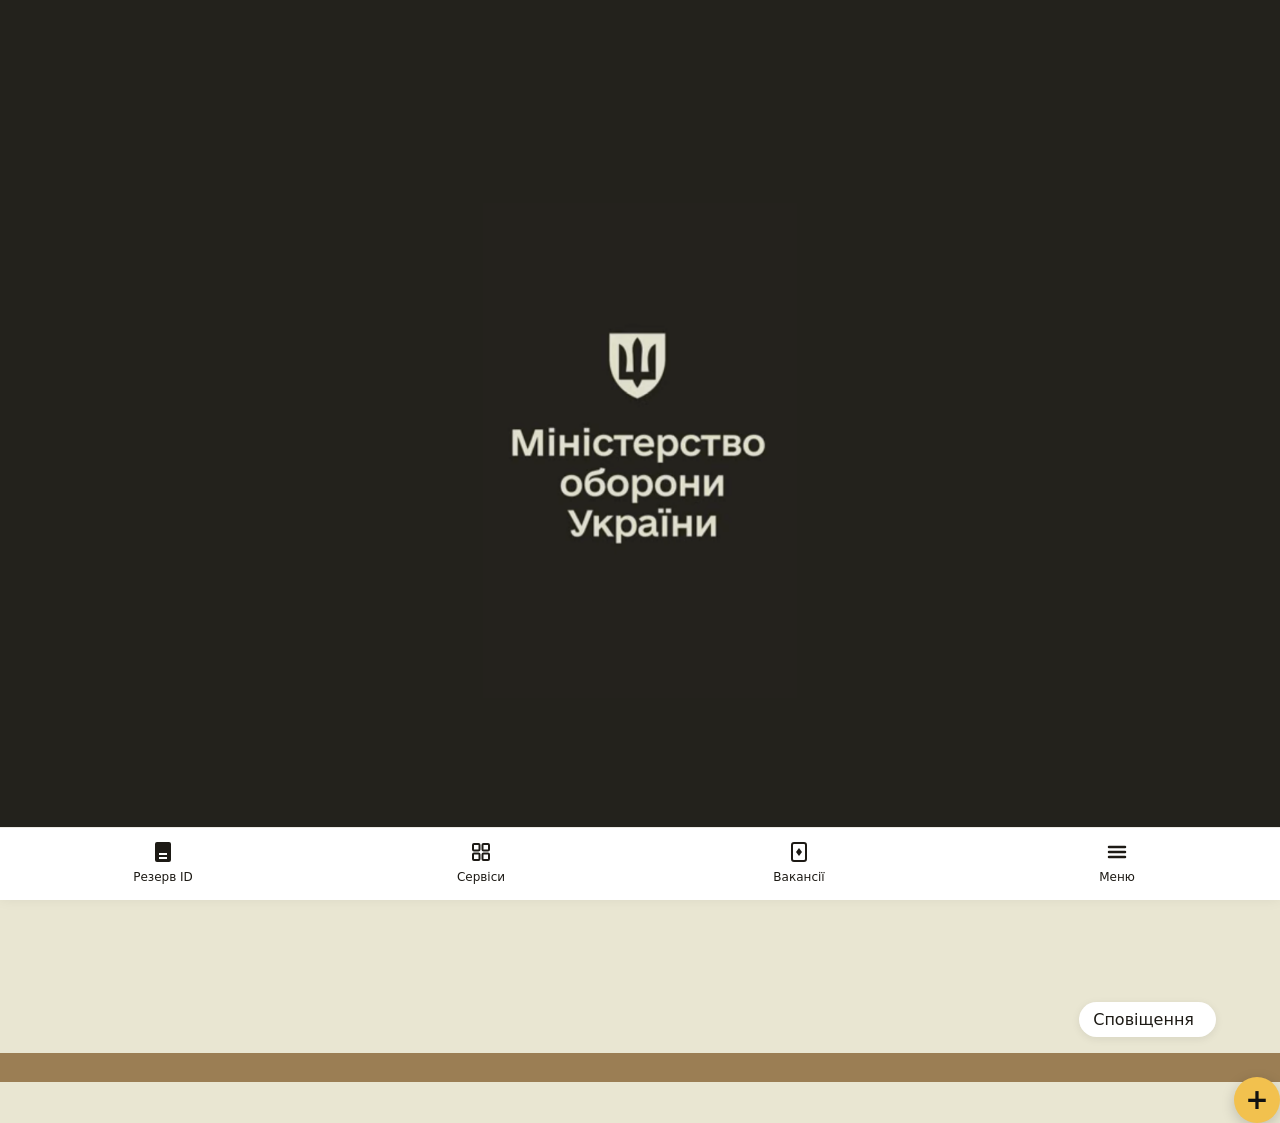
<file: web/index.html>
<!DOCTYPE html>
<html lang="uk">

<head>
	<meta charset="utf-8">
	<meta name="viewport" content="width=device-width, initial-scale=1, viewport-fit=cover">
	<title>Резюме</title>
	<link rel="manifest" href="manifest.json">
	<link rel="icon" href="icon.svg">
	<link rel="apple-touch-icon" href="icon.svg">
	<meta name="theme-color" content="#23221c">
	<link rel="stylesheet" href="style.css">
</head>
<nav class="nav">
	<a href="index.html"><svg viewBox="0 0 24 24">
			<path d="M12 2 2 8v2h20V8l-10-6Zm-1 8H9v7H7v2h10v-2h-2v-7h-2v7h-1v-9Z" />
		</svg>Резерв ID</a>
	<a href="services.html"><svg viewBox="0 0 24 24">
			<path
				d="M12 8a4 4 0 1 0 0 8 4 4 0 0 0 0-8Zm9 4-2-1.2.4-2.3-2.2-.8L15.5 5l-2.2.9L12 4.5 10.7 5.9 8.5 5l-1.7 2.7-2.2.8.4 2.3L3 12l2 1.2-.4 2.3 2.2.8L8.5 21l2.2-.9 1.3 1.4 1.3-1.4 2.2.9 1.7-2.7 2.2-.8-.4-2.3L21 12Z" />
		</svg>Сервіси</a>
	<a href="vacancies.html"><svg viewBox="0 0 24 24">
			<path
				d="M9 6V4a1 1 0 0 1 1-1h4a1 1 0 0 1 1 1v2h4a2 2 0 0 1 2 2v10a2 2 0 0 1-2 2H5a2 2 0 0 1-2-2V8a2 2 0 0 1 2-2h2Z" />
		</svg>Вакансії</a>
	<a href="menu.html"><svg viewBox="0 0 24 24">
			<path d="M3 6h18v2H3V6Zm0 5h18v2H3v-2Zm0 5h18v2H3v-2Z" />
		</svg>Меню</a>
</nav>

<body>

	<!-- ===== ЗАСТАВКА ===== -->
	<div class="splash" id="splash">
		<img src="photo2.jpg" alt="">
		<div class="skip" id="splashTip">завантаження…</div>
	</div>

	<!-- ===== ЕКРАН PIN ===== -->

	<div class="lock" id="lock">
		<h2>Код для входу</h2>
		<div class="dots" id="dots">

			<span class="dot"></span><span class="dot"></span>
			<span class="dot"></span><span class="dot"></span>
		</div>
		<div class="err" id="err"></div>
		<div class="pins" id="pins">
			<button class="pin" data-k="1">1</button>
			<button class="pin" data-k="2">2</button>
			<button class="pin" data-k="3">3</button>
			<button class="pin" data-k="4">4</button>
			<button class="pin" data-k="5">5</button>
			<button class="pin" data-k="6">6</button>
			<button class="pin" data-k="7">7</button>
			<button class="pin" data-k="8">8</button>
			<button class="pin" data-k="9">9</button>
			<button class="pin ghost"></button>
			<button class="pin" data-k="0">0</button>
			<button class="pin" data-k="del">⌫</button>
		</div>
		<h1>Не пам'ятаю код для входу</h1>
	</div>
	<div class="notif">
		<span class="notifText">Сповіщення</span>
		<svg class="bell" viewBox="0 0 24 24" aria-label="Дзвіночок">
			<path d="M12 22a2.4 2.4 0 0 0 2.4-2.4H9.6A2.4 2.4 0 0 0 12 22Z" />
			<path
				d="M18.5 16.5v-5.2a6.5 6.5 0 0 0-5.2-6.4V4a1.3 1.3 0 1 0-2.6 0v.9a6.5 6.5 0 0 0-5.2 6.4v5.2L3.8 18.2h16.4Z" />
		</svg>
	</div>
	<!-- ===== РЕЗЮМЕ ===== -->
	<div class="resume" id="resume">

		<!-- Рамка -->
		<div class="card">

			<!-- Шапка картки: РЕЗЮМЕ + сповіщення -->
			<div class="headrow">
				<span class="badge">Резерв ID</span>
				<img class="logo" src="logo.png" alt="Логотип">


			</div>

			<!-- Фото ліворуч + дати праворуч -->
			<div class="hero">
				<div class="heroLeft">
					<img class="photo" id="photo" alt="Фото" src="photo.jpg">
				</div>
				<div class="heroRight">
					<div class="dateBlock">
						<div class="dateLabel" id="rBirthLabel"></div>
						<div class="dateValue" id="rBirth"></div>
					</div>
					<div class="dateBlock">
						<div class="dateLabel" id="rWorkLabel"></div>
						<div class="dateValue" id="rWork"></div>
					</div>
				</div>
			</div>

			<!-- Стрічка -->
			<div class="ticker"><span id="rTicker"></span></div>

			<!-- статус -->
			<div class="status">Військовозобов'язаний</div>

			<!-- Ім'я + жовтий плюс праворуч -->
			<div class="info">
				<div class="name" id="rName"></div>
				<div class="plus" id="plus">+</div>
			</div>

		</div>
	</div>

	<!-- Стрічка -->
	<div class="ticker"><span id="rTicker"></span></div>

	<!-- Ім'я + жовтий плюс праворуч -->
	<div class="info">
		<div class="name" id="rName"></div>
		<div class="plus" id="plus">+</div>
	</div>

	</div>
	</div>
	</div>





	<nav class="bottom-nav">
		<!-- 1. Резюме ID (активний пункт з жирним шрифтом) -->
		<a href="index.html" class="nav-item active">
			<svg class="nav-icon" viewBox="0 0 24 24" fill="currentColor">
				<path
					d="M6 2h12a2 2 0 0 1 2 2v16a2 2 0 0 1-2 2H6a2 2 0 0 1-2-2V4a2 2 0 0 1 2-2zm2 11v2h8v-2H8zm0 4v2h8v-2H8z" />
			</svg>
			<span class="nav-label">Резерв ID</span>
		</a>

		<!-- 2. Сервіси (4 квадратики) -->
		<a href="services.html" class="nav-item">
			<svg class="nav-icon" viewBox="0 0 24 24" fill="none" stroke="currentColor" stroke-width="2"
				stroke-linejoin="round">
				<rect x="4" y="4" width="6.5" height="6.5" rx="1" />
				<rect x="13.5" y="4" width="6.5" height="6.5" rx="1" />
				<rect x="4" y="13.5" width="6.5" height="6.5" rx="1" />
				<rect x="13.5" y="13.5" width="6.5" height="6.5" rx="1" />
			</svg>
			<span class="nav-label">Сервіси</span>
		</a>

		<!-- 3. Вакансії -->
		<a href="vacancies.html" class="nav-item">
			<svg class="nav-icon" viewBox="0 0 24 24" fill="none" stroke="currentColor" stroke-width="2">
				<rect x="5" y="3" width="14" height="18" rx="2" />
				<polygon points="12 8 15 12 12 16 9 12" fill="currentColor" stroke="none" />
			</svg>
			<span class="nav-label">Вакансії</span>
		</a>

		<!-- 4. Меню -->
		<a href="menu.html" class="nav-item">
			<svg class="nav-icon" viewBox="0 0 24 24" fill="none" stroke="currentColor" stroke-width="2.5"
				stroke-linecap="round">
				<line x1="4" y1="7" x2="20" y2="7" />
				<line x1="4" y1="12" x2="20" y2="12" />
				<line x1="4" y1="17" x2="20" y2="17" />
			</svg>
			<span class="nav-label">Меню</span>
		</a>
	</nav>

	<!-- ===== QR ===== -->
	<div class="modal" id="modal">
		<div class="qr">
			<img src="qr.png" alt="QR-код">
		</div>
		<button class="close" id="closeModal"></button>
	</div>


	<script>
		/* ================= ДАНІ ================= */
		var DEFAULT_PIN = "1234";
		var DATA = {
			name: "ВІЛІВЧУК\nРоман\nВасильович",
			birthLabel: "Дата народження",
			birth: "27.07.1990",
			workLabel: "Відстрочка до:",
			work: "23.07.2027",
			ticker: "Документ оновлено о 21:43 ┃ 11.11.2026 ●Документ оновлено о 21:43 ┃ 11.11.2026 ● "
		};
		var QR_TEXT = "https://t.me/username";

		/* ================= УТИЛІТИ ================= */
		function $(s) { return document.querySelector(s); }
		function hash(s) { var h = 0; for (var i = 0; i < s.length; i++) { h = (h * 31 + s.charCodeAt(i)) >>> 0; } return String(h); }

		/* ================= ЗАСТАВКА ================= */
		(function () {
			var sp = $("#splash"), tip = $("#splashTip");
			if (!sp) return;
			var t = 3, timer = setInterval(function () {
				t--; tip.textContent = "завантаження… " + t + " с";
				if (t <= 0) { clearInterval(timer); finish(); }
			}, 1000);
			function finish() {
				sp.classList.add("hide");
				setTimeout(function () { sp.style.display = "none"; }, 500);
			}
			sp.addEventListener("click", function () { clearInterval(timer); finish(); });
		})();

		/* ================= PIN ================= */
		(function () {
			var KEY = "app_pin_v3";
			if (!localStorage.getItem(KEY)) localStorage.setItem(KEY, hash(DEFAULT_PIN));

			var entered = "";
			var dots = $("#dots").children;
			var err = $("#err");
			var lock = $("#lock"), resume = $("#resume");

			function render() {
				for (var i = 0; i < dots.length; i++) dots[i].className = "dot" + (i < entered.length ? " on" : "");
			}
			function shake() {
				err.textContent = "Неправильний пароль";
				$("#dots").style.transform = "translateX(-6px)";
				setTimeout(function () { $("#dots").style.transform = "translateX(6px)"; }, 110);
				setTimeout(function () { $("#dots").style.transform = "translateX(0)"; }, 220);
				setTimeout(function () { err.textContent = ""; }, 1200);
			}
			function submit() {
				if (entered.length < 4) return;
				if (hash(entered) === localStorage.getItem(KEY)) {
					lock.classList.add("hidden");
					resume.classList.add("show");
					window.scrollTo(0, 0);
				} else { shake(); entered = ""; render(); }
			}
			$("#pins").addEventListener("click", function (e) {
				var k = e.target.getAttribute("data-k");
				if (!k) return;
				if (k === "del") { entered = entered.slice(0, -1); render(); return; }
				if (entered.length >= 4) return;
				entered += k; render();
				if (entered.length === 4) setTimeout(submit, 120);
			});
			document.addEventListener("keydown", function (e) {
				if (/^[0-9]$/.test(e.key) && entered.length < 4) { entered += e.key; render(); if (entered.length === 4) setTimeout(submit, 120); }
				if (e.key === "Backspace") { entered = entered.slice(0, -1); render(); }
			});
		})();

		/* ================= ЗАПОВНЕННЯ ================= */
		(function () {
			$("#rName").textContent = DATA.name;
			$("#rBirthLabel").textContent = DATA.birthLabel;
			$("#rBirth").textContent = DATA.birth;
			$("#rWorkLabel").textContent = DATA.workLabel;
			$("#rWork").textContent = DATA.work;
			$("#rTicker").textContent = DATA.ticker;
		})();


		/* ================= ПЛЮС ================= */
		document.getElementById("plus").addEventListener("click", function () {
			this.classList.toggle("active");
		});
		/* ================= QR ================= */
		(function () {
			var modal = $("#modal");
			var photo = $("#photo");

			photo.addEventListener("click", function () {
				modal.classList.add("show");
			});
			$("#closeModal").addEventListener("click", function () {
				modal.classList.remove("show");
			});
			modal.addEventListener("click", function (e) {
				if (e.target === modal) modal.classList.remove("show");
			});
		})();

	</script>

</body>

</html>
</file>
<file: web/style.css>
*{box-sizing:border-box}
html{-webkit-text-size-adjust:100%}
body{margin:0;font-family:system-ui,-apple-system,"Segoe UI",Roboto,sans-serif;
  background:#e9e6d2;color:#1d1a15;height:100vh;overflow:hidden;
  -webkit-tap-highlight-color:transparent}

/* ---------- Заставка (темний фон) ---------- */
.splash{position:fixed;inset:0;z-index:50;background:#23221c;
  display:flex;align-items:center;justify-content:center;overflow:hidden;cursor:pointer}
.splash.hide{opacity:0;pointer-events:none;transition:opacity .5s ease}
.splash img{max-width:55%;max-height:55%;width:auto;height:auto;object-fit:contain;
  animation:zoom 8s ease-out forwards}
.splash .skip{position:absolute;bottom:26px;left:0;right:0;text-align:center;
  color:#8c887c;font-size:13px;letter-spacing:1px}
@keyframes zoom{0%{transform:scale(1.06)}100%{transform:scale(1)}}

/* ---------- Екран PIN ---------- */
.lock{position:relative;z-index:1;min-height:100vh;display:flex;flex-direction:column;
  align-items:center;justify-content:center;gap:14px;padding:24px 20px}
.lock.hidden{display:none}
.lock h1{font-size:18px;font-weight:600;margin:20px;}
.dots{display:flex;gap:12px}
.dot{width:14px;height:14px;border-radius:50%;background:#fcf9f4;transition:.15s}
.dot.on{background:#4c8dff;transform:scale(1.15)}
.err{color:#c0392b;font-size:14px;min-height:20px}
.pins{display:grid;grid-template-columns:repeat(3,minmax(64px,80px));gap:12px;margin-top:6px}
.pin{height:64px;border-radius:60px;border:1px solid #faf7f1;background:rgba(255,255,255,.72);
  color:#1d1a15;font-size:24px;cursor:pointer}
.pin:active{background:#1b1b1a}
.pin.ghost{visibility:hidden}

/* ---------- Резюме ---------- */
.resume{display:none;min-height:100vh;padding:10vh 5vw}
.resume.show{display:block}

.card{flex:1;min-height:0;width:100%;max-width:560px;margin:0 auto;
  display:flex;flex-direction:column;
  background:#ded8c4;border:2px solid #e9e6d2;border-radius:16px;
  padding:16px 18px 14px}

/* Шапка картки: РЕЗЮМЕ + сповіщення */
.headrow{display:flex;align-items:center;justify-content:space-between;gap:12px;margin-bottom:12px}
.badge{display:block;color:#42403c;font-size:20px;font-weight:600;letter-spacing:3px;line-height:1}

/* Рамка-сповіщення з дзвіночком */
.notif {
  display: flex;
  align-items: center;
  gap: 8px;
  background: #fff;
  border-radius: 20px;
  padding: 8px 14px;
  box-shadow: 0 2px 8px rgba(0, 0, 0, 0.08);
  width: fit-content;
  
  /* Відступи: 10% зверху, 5% справа, 10% знизу, auto зліва */
  margin: 8% 5% 1% auto; 
}
.logo{width:38px;height:38px;object-fit:contain}

/* Фото ліворуч, дати праворуч */
.hero{display:flex;gap:18px;align-items:flex-start;margin:2px 0 4px}
.heroLeft{flex:0 0 48%;min-width:0}
.photo{width:100%;height:auto;aspect-ratio:1/1;object-fit:cover;border-radius:6px;
  border:3px solid #fff;cursor:pointer;box-shadow:0 4px 18px rgba(0,0,0,.18)}
.heroRight{flex:1;min-width:0;display:flex;flex-direction:column;gap:22px;padding-top:20px}
.dateLabel{font-size:11px;text-transform:uppercase;letter-spacing:1.2px;color:#8a8069}
.dateValue{font-size:19px;font-weight:600;margin-top:4px}

/* Стрічка */
.ticker{margin:16px -20px 18px;background:#6d41089f;overflow:hidden;white-space:nowrap;padding:5px 0}
.ticker span{display:inline-block;padding-left:5%;color:#fffefc;font-weight:700;
  font-size:15px;letter-spacing:1px;animation:slide 0s linear infinite}
@keyframes slide{0%{transform:translateX(0)}100%{transform:translateX(-100%)}}

/* Ім'я + жовтий плюс праворуч */
.info{position:relative;margin:16px 0 2px;text-align:left;padding-right:58px}
.name{font-size:22px;font-weight:700;line-height:1.3;white-space:pre-line}
.plus{position:absolute;right:0;top:50%;transform:translateY(-50%);
  width:46px;height:46px;border-radius:50%;
  background:#f2c14e;color:#111;font-size:28px;font-weight:700;line-height:46px;text-align:center;
  box-shadow:0 4px 14px rgba(0,0,0,.18);cursor:pointer;user-select:none;transition:transform .2s ease}
.plus:hover{transform:translateY(-50%) rotate(90deg) scale(1.06)}
.plus:active{transform:translateY(-50%) rotate(90deg) scale(.95)}
.plus.active{background:#111;color:#f2c14e;transform:translateY(-50%) rotate(45deg)}

.bottom-nav {
  position: fixed;
  bottom: 0;
  left: 0;
  width: 100%;
  background: #ffffff;
  display: flex;
  justify-content: space-between;
  align-items: center;
  padding: 12px 4px 16px;
  border-top: 1px solid #eceae4;
  z-index: 100;
}

.nav-item {
  display: flex;
  flex-direction: column;
  align-items: center;
  gap: 6px;
  text-decoration: none;
  color: #1d1a15;
  flex: 1;                      /* Рівномірно ділить ширину між 4 кнопками */
}

.nav-icon {
  width: 24px;
  height: 24px;
}

.nav-label {
  font-size: 12px;
  font-weight: 500;
  white-space: nowrap;          /* Забороняє перенос тексту на новий рядок */
}

/* Жирний шрифт для активного першого пункту */
.nav-item.active .nav-label {
  font-weight: 400;
}



/* Модалка QR */
.modal{position:fixed;inset:0;background:rgba(240,236,228,.94);display:none;
  align-items:center;justify-content:center;flex-direction:column;gap:18px;padding:24px;z-index:30}
.modal.show{display:flex}
.qr{background:#fff;padding:16px;border-radius:18px;box-shadow:0 10px 40px rgba(0,0,0,.2)}
.qr canvas,.qr img{max-width:100%;height:auto}
.close{border:0;border-radius:12px;padding:12px 22px;background:#4c6ef5;color:#fff;
  font-size:15px;cursor:pointer}

/* ================= ТЕЛЕФОН ================= */
@media (max-width: 600px){
  .resume{padding:8vh 4vw}
  .card{padding:18px 16px 22px;border-radius:12px}
  .headrow{margin-bottom:10px;gap:8px}
  .badge{font-size:21px;letter-spacing:2px}
  .notif{padding:6px 10px;border-radius:10px;gap:6px}
  .notifText{font-size:11px}
  .bell{width:16px;height:16px}

  .hero{gap:14px}
  .heroLeft{flex:0 0 46%}
  .heroRight{padding-top:14px;gap:16px}
  .dateLabel{font-size:10px}
  .dateValue{font-size:16px}

  .ticker{margin:14px -16px 16px;padding:9px 0}
  .ticker span{font-size:14px}

  .name{font-size:19px}
  .plus{width:40px;height:40px;font-size:24px;line-height:40px}

  .splash img{max-width:62%;max-height:45%}
}

@media (max-width: 360px){
  .pins{grid-template-columns:repeat(3,68px);gap:10px}
  .pin{height:58px;font-size:21px}
  .badge{font-size:18px;letter-spacing:1.5px}
  .notifText{font-size:10px}
}






/* ===== Спільний стиль сторінок Меню / Вакансії / Сервіси ===== */
.page{display:none;min-height:100vh;background:#efeade;
  padding:14px 16px 92px;flex-direction:column}
.page.show{display:flex}
.page.active{display:flex}

.pHead{padding:8px 4px 16px}
.pTitle{font-size:38px;font-weight:500;color:#111;margin:0;letter-spacing:-.5px}
.pSub{font-size:15px;color:#797160;margin-top:4px;font-weight:700;}

.cardW{background:#fff;border-radius:18px;padding:16px 16px;margin-bottom:12px;
  box-shadow:0 2px 10px rgba(0,0,0,.06);display:flex;align-items:center;gap:14px;
  cursor:pointer;transition:transform .12s ease,box-shadow .12s ease}
.cardW:active{transform:scale(.985);box-shadow:0 1px 5px rgba(0,0,0,.07)}
.cardW .ic{width:44px;height:44px;border-radius:12px;background:#f4f1e8;flex-shrink:0;
  display:flex;align-items:center;justify-content:center}
.cardW .ic svg{width:22px;height:22px;fill:#111}
.cardW .txt{flex:1;min-width:0}
.cardW .t1{font-size:16px;font-weight:700;color:#111}
.cardW .t2{font-size:12.5px;color:#0e0d0d;margin-top:3px;line-height:1.35}
.cardW .arr{width:10px;height:10px;border-right:2px solid #b9b3a4;border-bottom:2px solid #b9b3a4;
  transform:rotate(-45deg);flex-shrink:0}
.cardW.static{cursor:default}
.cardW.static:active{transform:none}

.btnBig{display:block;width:100%;border:0;border-radius:16px;padding:20px 20px;
  font-size:17px;font-weight:700;color:#f5f0f0;background:#111;cursor:pointer;
  margin:18px 0 12px;transition:transform .12s ease,opacity .15s}
.btnBig:active{transform:scale(.985);opacity:.9}
.btnBig.orange{background:#f07a1a}
.btnBig.green{background:#2e9e63}

.chk{display:flex;align-items:center;gap:10px;padding:6px 4px;color:#333;font-size:14px}
.chk input{width:18px;height:40px;accent-color:#111}

.linkLine{text-align:center;font-size:12px;color:#9a9488;text-decoration:underline;margin:10px 0 4px}

.note{font-size:12px;color:#9a9488;text-align:center;line-height:1.5;margin:14px 8px 0}

/* ===== Нижня навігація ===== */
.nav{position:fixed;left:0;right:0;bottom:0;z-index:20;background:#fff;
  display:flex;justify-content:space-around;align-items:flex-end;
  padding:8px 4px calc(8px + env(safe-area-inset-bottom));
  box-shadow:0 -2px 14px rgba(0,0,0,.08)}
.nav a{flex:1;display:flex;flex-direction:column;align-items:center;gap:4px;
  text-decoration:none;color:#a9a396;font-size:10.5px;font-weight:600;padding:4px 0}
.nav a svg{width:22px;height:22px;fill:currentColor}
.nav a.on{color:#111}
.nav a.on svg{fill:#111}

/* Іконка профілю зверху */
.topProf{display:flex;align-items:center;justify-content:flex-end;gap:10px;padding:2px 4px 0}
.avatar{width:38px;height:38px;border-radius:50%;object-fit:cover;background:#ded8c4;
  border:2px solid #fff;box-shadow:0 2px 8px rgba(0,0,0,.1)}

@media (max-width:360px){
  .pTitle{font-size:27px}
  .cardW{padding:13px}
  .cardW .ic{width:40px;height:40px}
}

.resume{padding-bottom:92px}

.qr img{width:100%;max-width:260px;height:auto;display:block}
/* Модалка QR */
.modal{position:fixed;inset:0;z-index:40;background:rgba(235,231,220,.96);
  display:none;align-items:center;justify-content:center;flex-direction:column;
  gap:20px;padding:24px}
.modal.show{display:flex}
.qr{background:#fff;border-radius:18px;padding:14px;
  box-shadow:0 12px 40px rgba(0,0,0,.18)}
.qr img{display:block;width:100%;max-width:460px;height:auto}
.close{border:0;border-radius:14px;padding:13px 26px;background:#dad2d2;color:#fff;
  font-size:15px;font-weight:600;cursor:pointer}
</file>
